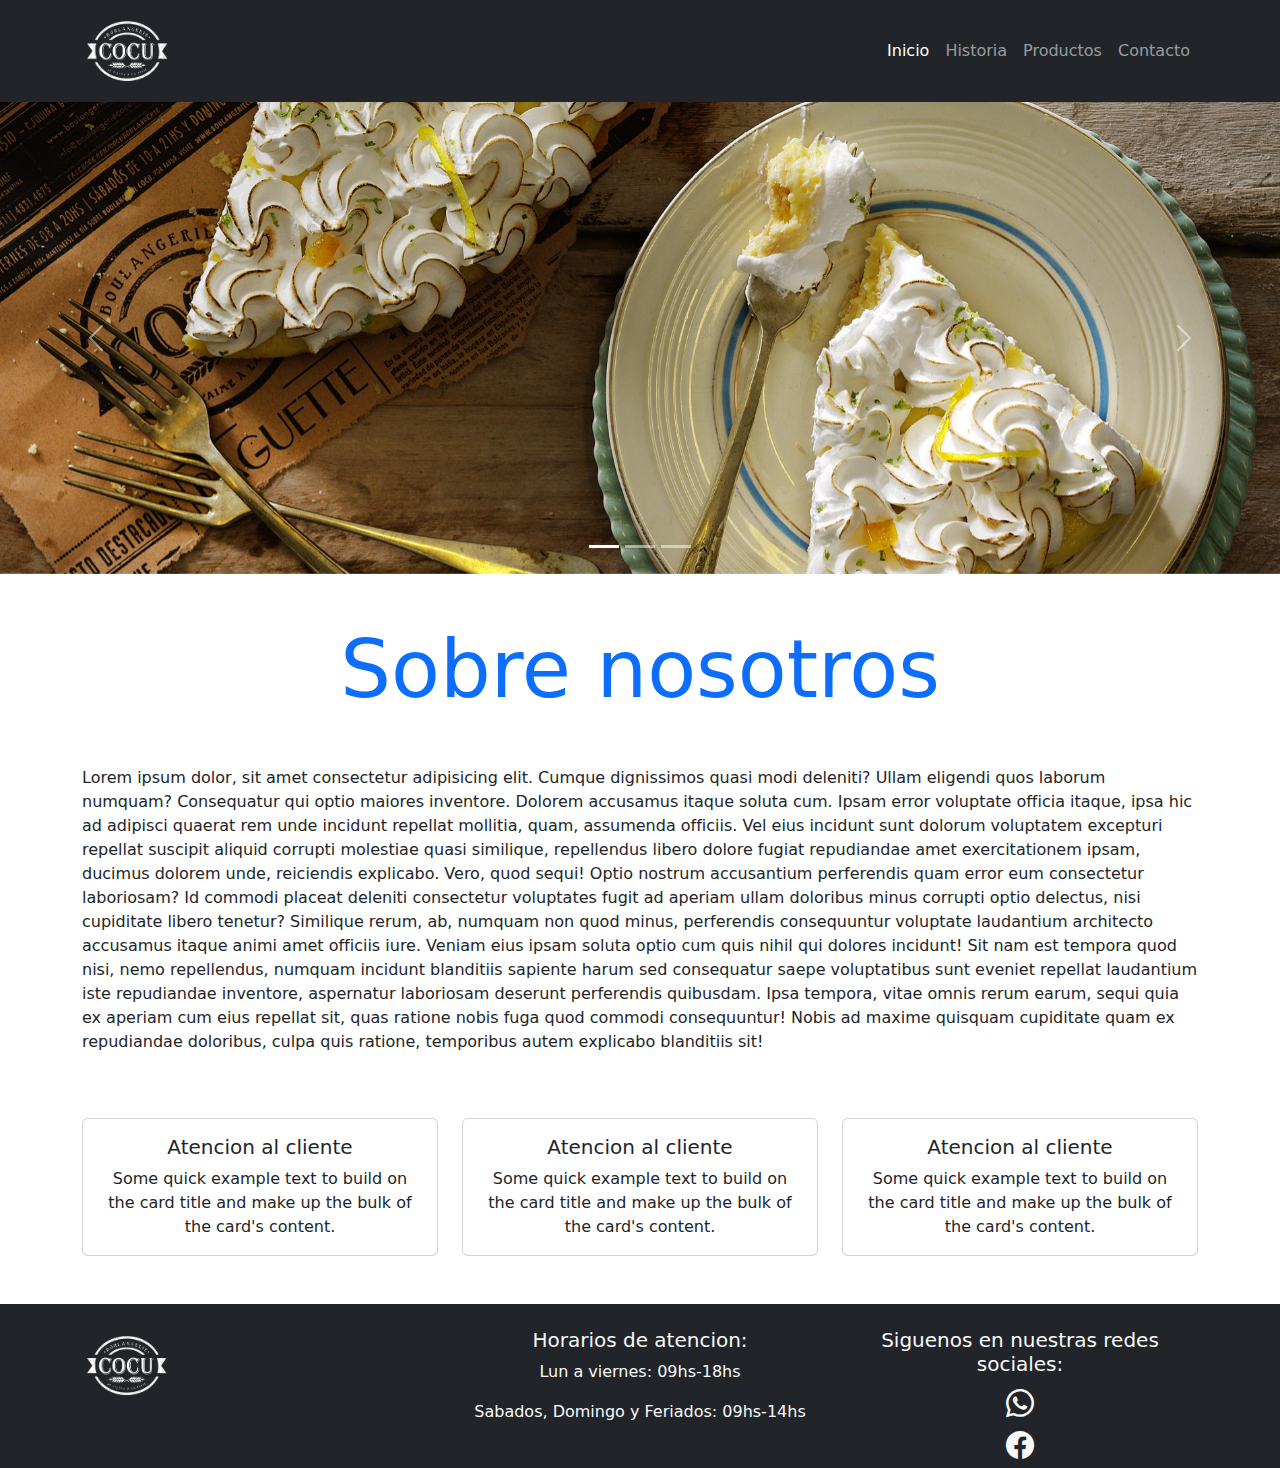
<file: index.html>
<!DOCTYPE html>
<html lang="es">

<head>
  <meta charset="UTF-8">
  <meta http-equiv="X-UA-Compatible" content="IE=edge">
  <meta name="viewport" content="width=device-width, initial-scale=1.0">
  <meta name="author" content="Lucia Gonzalez">
  <meta name="description" content="Panaderia de cocu">
  <meta name="keywords" content="Panaderia, pan, artesanal, recetas">

  <link rel="stylesheet" href="css/bootstrap.min.css">
  <link rel="stylesheet" href="https://cdn.jsdelivr.net/npm/bootstrap-icons@1.8.3/font/bootstrap-icons.css">
  <link rel="stylesheet" href="css/style.css">
  <title>Panaderia Cocu</title>
</head>

<body>
  <header>
    <nav class="navbar navbar-expand-lg bg-dark navbar-dark">
      <div class="container">
        <a class="navbar-brand" href="index.html">
          <img src="img/cocu_logo-450.png" alt="logo cocu" width="90px">
        </a>
        <button class="navbar-toggler" type="button" data-bs-toggle="collapse" data-bs-target="#navbarpanaderiacocu"
          aria-controls="navbarpanaderiacocu" aria-expanded="false" aria-label="Toggle navigation">
          <span class="navbar-toggler-icon"></span>
        </button>
        <div class="collapse navbar-collapse" id="navbarpanaderiacocu">
          <ul class="navbar-nav ms-auto mb-2 mb-lg-0">
            <li class="nav-item">
              <a class="nav-link active" aria-current="page" href="index.html">Inicio</a>
            </li>
            <li class="nav-item">
              <a class="nav-link" href="pages/historia.html">Historia</a>
            </li>
            <li class="nav-item">
              <a class="nav-link" href="pages/productos.html">Productos</a>
            </li>
            <li class="nav-item">
              <a class="nav-link" href="pages/contacto.html">Contacto</a>
            </li>
          </ul>

        </div>
      </div>
    </nav>

  </header>
  <main>
    <section>
      <div id="bannerpanaderiacocu" class="carousel slide" data-bs-ride="true">
        <div class="carousel-indicators">
          <button type="button" data-bs-target="#bannerpanaderiacocu" data-bs-slide-to="0" class="active"
            aria-current="true" aria-label="Slide 1"></button>
          <button type="button" data-bs-target="#bannerpanaderiacocu" data-bs-slide-to="1"
            aria-label="Slide 2"></button>
          <button type="button" data-bs-target="#bannerpanaderiacocu" data-bs-slide-to="2"
            aria-label="Slide 3"></button>
        </div>
        <div class="carousel-inner">
          <div class="carousel-item active">
            <img src="img/slider_201603_lemonpie.jpg" class="d-block w-100 banner-responsive"
              alt="Lemon pie, pasteleria">
          </div>
          <div class="carousel-item">
            <img src="img/slider_201603_painchoco.jpg" class="d-block w-100 banner-responsive"
              alt="medialuna,panaderia">
          </div>
          <div class="carousel-item">
            <img src="img/slider_201603_sandwich.jpg" class="d-block w-100 banner-responsive" alt="sandwich">
          </div>
        </div>
        <button class="carousel-control-prev" type="button" data-bs-target="#bannerpanaderiacocu" data-bs-slide="prev">
          <span class="carousel-control-prev-icon" aria-hidden="true"></span>
          <span class="visually-hidden">Previous</span>
        </button>
        <button class="carousel-control-next" type="button" data-bs-target="#bannerpanaderiacocu" data-bs-slide="next">
          <span class="carousel-control-next-icon" aria-hidden="true"></span>
          <span class="visually-hidden">Next</span>
        </button>
      </div>
    </section>
    <section class="container">
      <article>
        <h1 class="display-1 text-center my-5 text-primary">Sobre nosotros</h1>
        <p>Lorem ipsum dolor, sit amet consectetur adipisicing elit. Cumque dignissimos quasi modi deleniti? Ullam
          eligendi quos laborum numquam? Consequatur qui optio maiores inventore. Dolorem accusamus itaque soluta cum.
          Ipsam error voluptate officia itaque, ipsa hic ad adipisci quaerat rem unde incidunt repellat mollitia, quam,
          assumenda officiis. Vel eius incidunt sunt dolorum voluptatem excepturi repellat suscipit aliquid corrupti
          molestiae quasi similique, repellendus libero dolore fugiat repudiandae amet exercitationem ipsam, ducimus
          dolorem unde, reiciendis explicabo. Vero, quod sequi! Optio nostrum accusantium perferendis quam error eum
          consectetur laboriosam? Id commodi placeat deleniti consectetur voluptates fugit ad aperiam ullam doloribus
          minus corrupti optio delectus, nisi cupiditate libero tenetur? Similique rerum, ab, numquam non quod minus,
          perferendis consequuntur voluptate laudantium architecto accusamus itaque animi amet officiis iure. Veniam
          eius ipsam soluta optio cum quis nihil qui dolores incidunt! Sit nam est tempora quod nisi, nemo repellendus,
          numquam incidunt blanditiis sapiente harum sed consequatur saepe voluptatibus sunt eveniet repellat laudantium
          iste repudiandae inventore, aspernatur laboriosam deserunt perferendis quibusdam. Ipsa tempora, vitae omnis
          rerum earum, sequi quia ex aperiam cum eius repellat sit, quas ratione nobis fuga quod commodi consequuntur!
          Nobis ad maxime quisquam cupiditate quam ex repudiandae doloribus, culpa quis ratione, temporibus autem
          explicabo blanditiis sit!</p>
      </article>
      <article class="row">
        <aside class="col-12 col-md-4 my-5">
          <div class="card text-center">
            <div class="card-body">
              <h5 class="card-title">Atencion al cliente</h5>
              <p class="card-text">Some quick example text to build on the card title and make up the bulk of the card's
                content.</p>
            </div>
          </div>
        </aside>
        <aside class="col-12 col-md-4 my-5">
          <div class="card text-center">
            <div class="card-body">
              <h5 class="card-title">Atencion al cliente</h5>
              <p class="card-text">Some quick example text to build on the card title and make up the bulk of the card's
                content.</p>
            </div>
          </div>
        </aside>
        <aside class="col-12 col-md-4 my-5">
          <div class="card text-center">
            <div class="card-body">
              <h5 class="card-title">Atencion al cliente  </h5>
              <p class="card-text">Some quick example text to build on the card title and make up the bulk of the card's
                content.</p>
            </div>
          </div>
        </aside>

      </article>
    </section>




  </main>
  <footer class="text-light bg-dark text-center">
    <section class="container">
      <article class="row">
        <aside class="col-lg-4 mt-4">
          <div class="w-25 ">
            <img src="img/cocu_logo-450.png" class="card-img-top" alt="logo de cocu">
          </div>
        </aside>
        <aside class="col-lg-4 mt-4">
          <div class="text-center">
            <h5>Horarios de atencion:</h5>
            <p>Lun a viernes: 09hs-18hs</p>
            <p>Sabados, Domingo y Feriados: 09hs-14hs</p>
          </div>
        </aside>
        <aside class="col-lg-4 mt-4">
          <h5>Siguenos en nuestras redes sociales:</h5>
          <div class="text-center">
            <i class="bi bi-whatsapp fs-3"></i>
          </div>
          <div>
            <i class="bi bi-facebook fs-3"></i>
          </div>
        </aside>
      </article>

    </section>
  </footer>
  <script src="js/bootstrap.min.js"></script>
</body>

</html>
</file>
<file: css/style.css>
@media all and (max-width:767px){
.banner-responsive{
    height: 300px;
    object-fit: cover;
}

}
</file>
